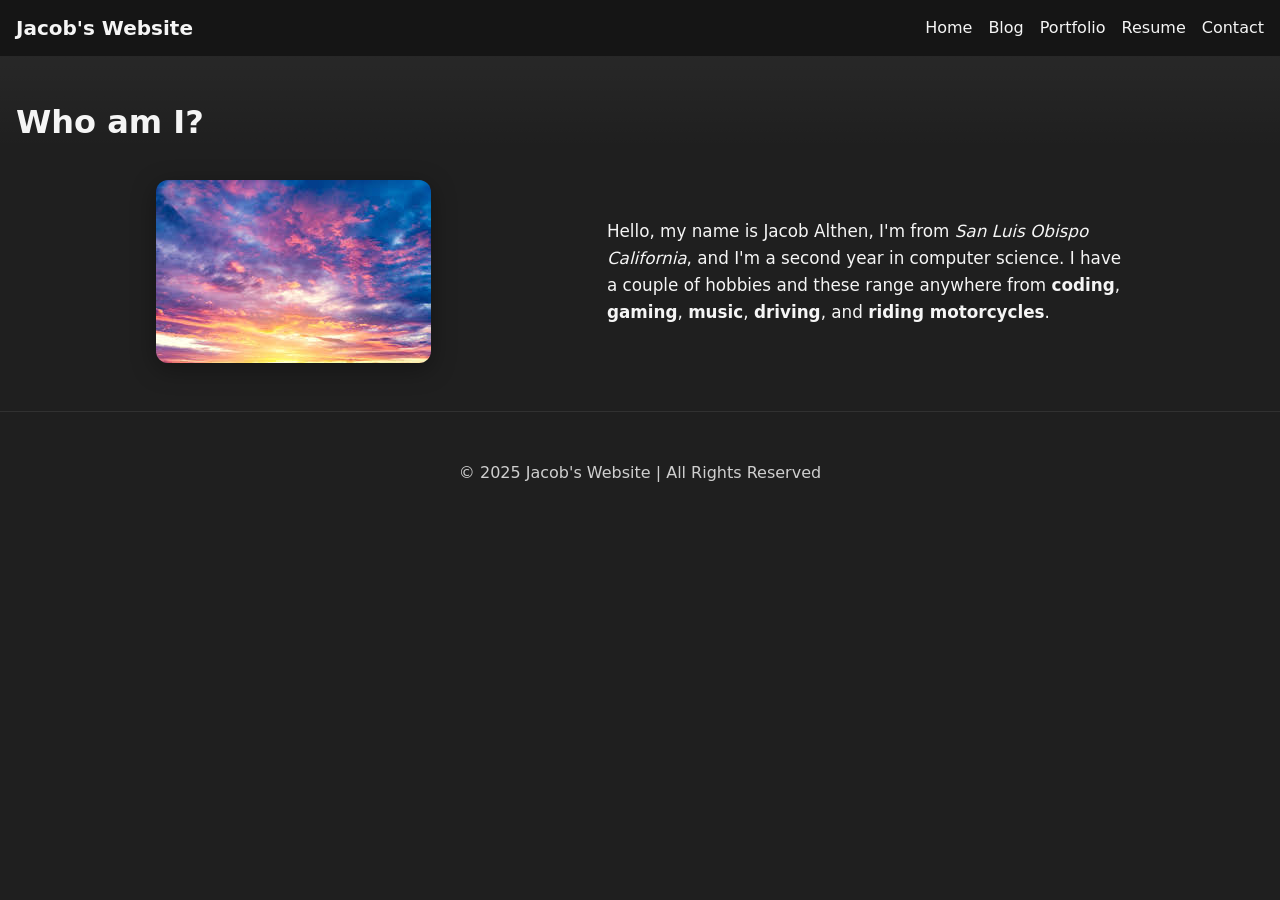
<file: index.html>
<!DOCTYPE html>
<html lang="en">
  <head>
    <meta charset="UTF-8" />
    <meta name="viewport" content="width=device-width, initial-scale=1.0" />
    <title>Jacob's Website</title>
    <link rel="stylesheet" href="styles.css" />
  </head>
  <body>
    <nav class="navbar">
      <a href="index.html">
        <h1 class="logo">Jacob's Website</h1>
      </a>
      <ul>
        <li><a href="index.html">Home</a></li>
        <li><a href="blog.html">Blog</a></li>
        <li><a href="portfolio.html">Portfolio</a></li>
        <li><a href="resume.html">Resume</a></li>
        <li><a href="contact.html">Contact</a></li>
      </ul>
    </nav>
    <header id="main-page-header">
      <h1 class="page-title">Who am I?</h1>
    </header>
    <main>
      <div class="about">
        <div class="about-image">
          <img src="sky.jpg" alt="A picture of a colorful sky." />
        </div>
        <div class="about-text">
          <p>
            Hello, my name is Jacob Althen, I'm from
            <em>San Luis Obispo California</em>, and I'm a second year in
            computer science. I have a couple of hobbies and these range
            anywhere from <strong>coding</strong>, <strong>gaming</strong>,
            <strong>music</strong>, <strong>driving</strong>, and
            <strong>riding motorcycles</strong>.
          </p>
        </div>
      </div>
    </main>
    <footer class="footer">
      <p>© 2025 Jacob's Website | All Rights Reserved</p>
    </footer>
  </body>
</html>
</file>
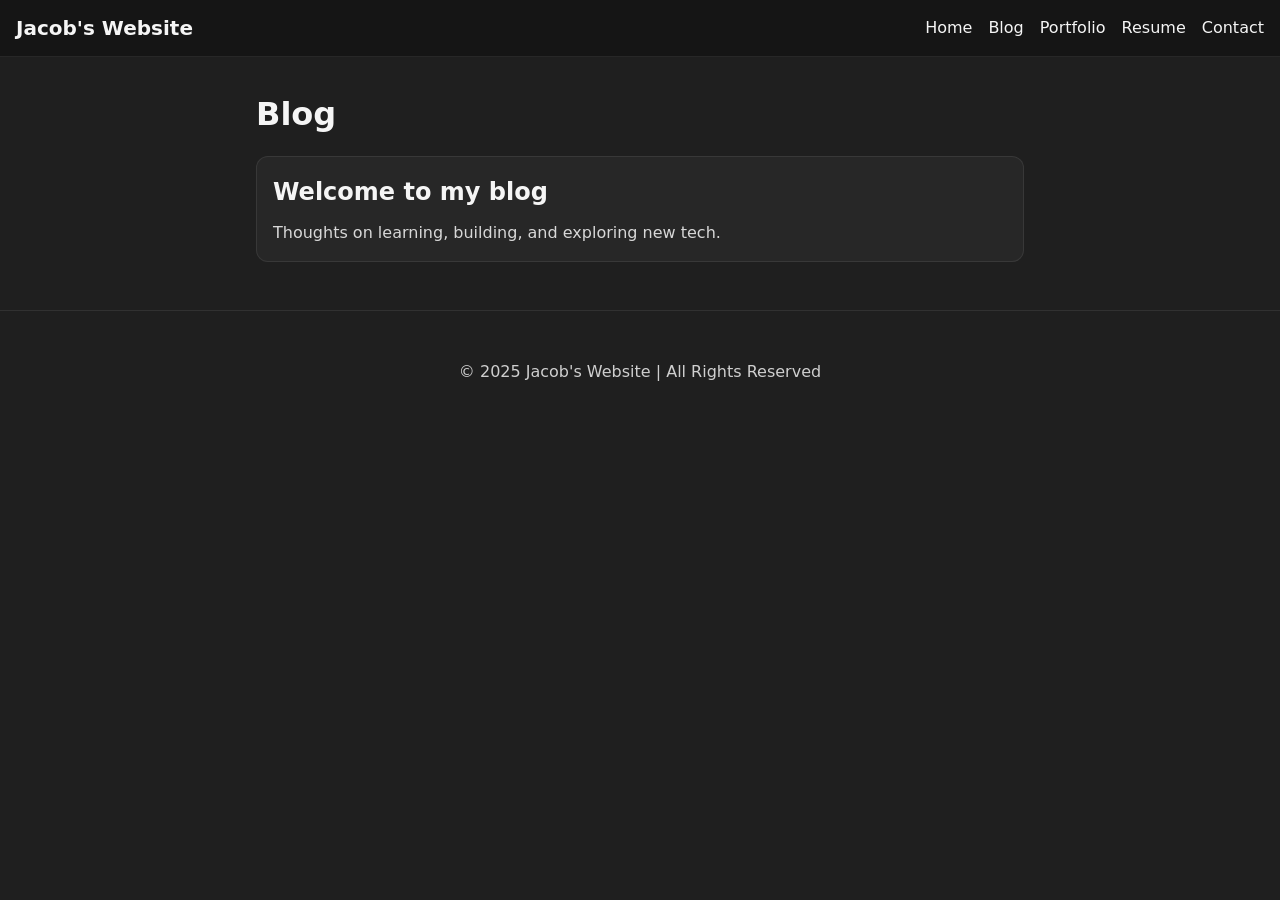
<file: blog.html>
<!DOCTYPE html>
<html lang="en">
  <head>
    <meta charset="UTF-8" />
    <meta name="viewport" content="width=device-width, initial-scale=1.0" />
    <title>Jacob's Blog</title>
    <link rel="stylesheet" href="styles.css" />
    <link rel="stylesheet" href="blog.css" />
  </head>
  <body>
    <nav class="navbar">
      <a href="index.html">
        <h1 class="logo">Jacob's Website</h1>
      </a>
      <ul>
        <li><a href="index.html">Home</a></li>
        <li><a href="blog.html">Blog</a></li>
        <li><a href="portfolio.html">Portfolio</a></li>
        <li><a href="resume.html">Resume</a></li>
        <li><a href="contact.html">Contact</a></li>
      </ul>
    </nav>
    <main>
      <h1 class="page-title">Blog</h1>
      <div class="post-list">
        <article class="post-card">
          <h2>Welcome to my blog</h2>
          <p>Thoughts on learning, building, and exploring new tech.</p>
        </article>
      </div>
    </main>
    <footer class="footer">
      <p>© 2025 Jacob's Website | All Rights Reserved</p>
    </footer>
  </body>
</html>
</file>
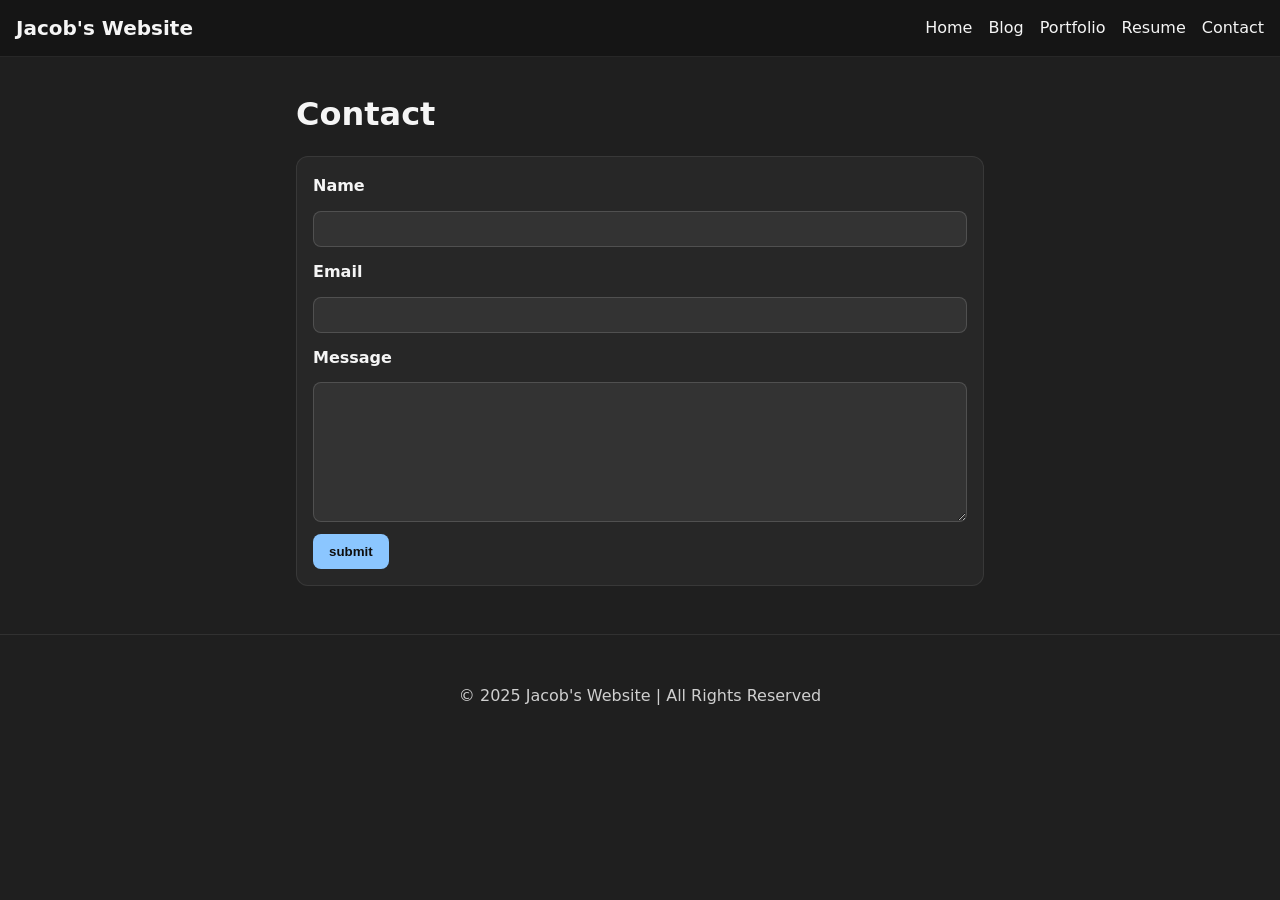
<file: contact.html>
<!DOCTYPE html>
<html lang="en">
  <head>
    <meta charset="UTF-8" />
    <meta name="viewport" content="width=device-width, initial-scale=1.0" />
    <title>Jacob's Contact</title>
    <link rel="stylesheet" href="styles.css" />
    <link rel="stylesheet" href="contact.css" />
  </head>
  <body>
    <nav class="navbar">
      <a href="index.html">
        <h1 class="logo">Jacob's Website</h1>
      </a>
      <ul>
        <li><a href="index.html">Home</a></li>
        <li><a href="blog.html">Blog</a></li>
        <li><a href="portfolio.html">Portfolio</a></li>
        <li><a href="resume.html">Resume</a></li>
        <li><a href="contact.html">Contact</a></li>
      </ul>
    </nav>
    <main>
      <h1 class="page-title">Contact</h1>
      <form id="contact-form">
        <label for="name">Name</label>
        <input type="text" name="name" id="name" />
        <label for="email">Email</label>
        <input type="email" name="email" id="email" />
        <label for="message">Message</label>
        <textarea name="message" id="message"></textarea>
        <input type="submit" value="submit" />
      </form>
    </main>
    <footer class="footer">
      <p>© 2025 Jacob's Website | All Rights Reserved</p>
    </footer>
  </body>
</html>
</file>
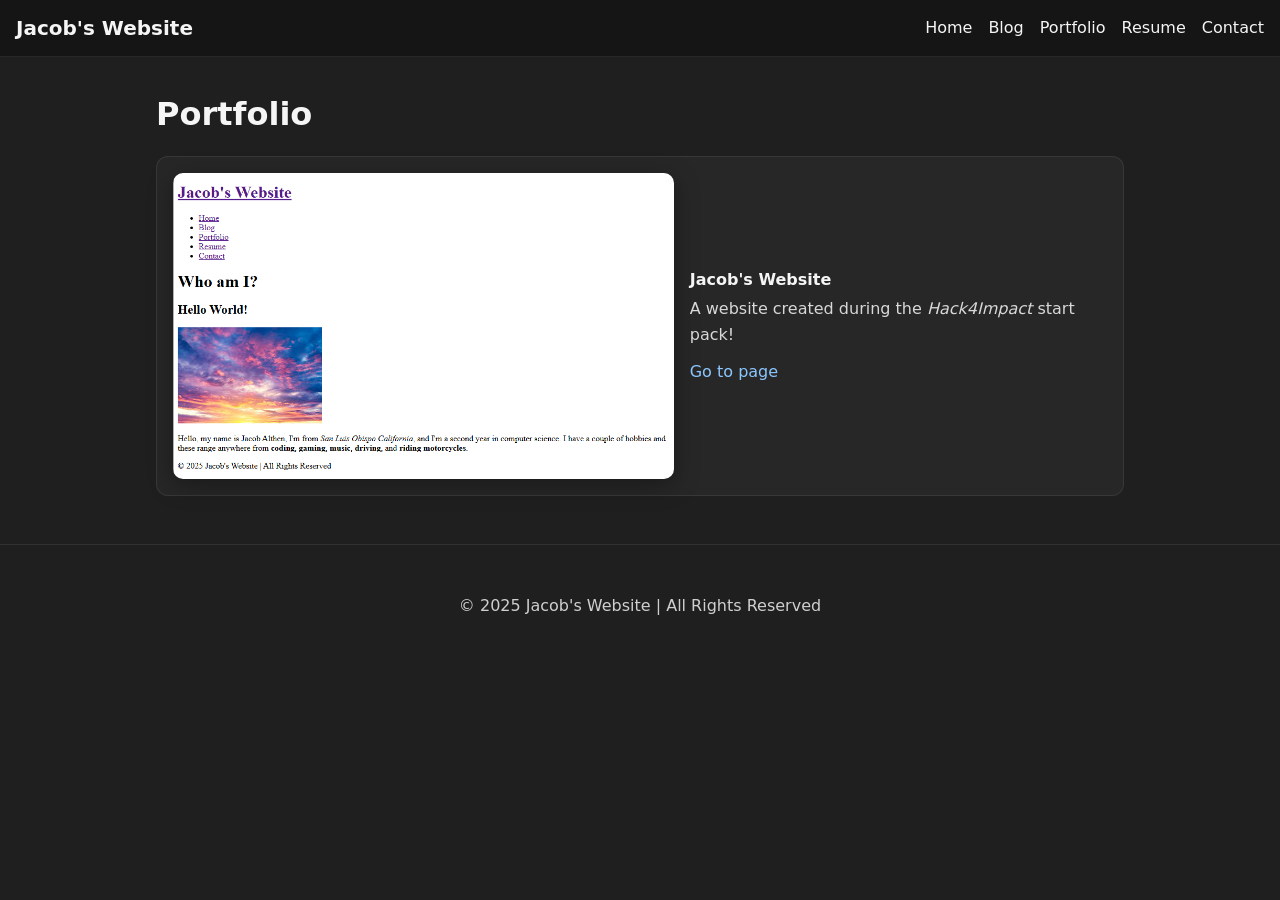
<file: portfolio.html>
<!DOCTYPE html>
<html lang="en">
  <head>
    <meta charset="UTF-8" />
    <meta name="viewport" content="width=device-width, initial-scale=1.0" />
    <title>Jacob's Portfolio</title>
    <link rel="stylesheet" href="styles.css" />
    <link rel="stylesheet" href="portfolio.css" />
  </head>
  <body>
    <nav class="navbar">
      <a href="index.html">
        <h1 class="logo">Jacob's Website</h1>
      </a>
      <ul>
        <li><a href="index.html">Home</a></li>
        <li><a href="blog.html">Blog</a></li>
        <li><a href="portfolio.html">Portfolio</a></li>
        <li><a href="resume.html">Resume</a></li>
        <li><a href="contact.html">Contact</a></li>
      </ul>
    </nav>
    <main>
      <h1 class="page-title">Portfolio</h1>
      <div class="project">
        <a href="index.html">
          <img
            src="homepage.png"
            alt="screenshot of the homepage of this website"
          />
        </a>
        <div class="project-details">
          <p class="project-name">Jacob's Website</p>
          <p class="project-description">
            A website created during the <em>Hack4Impact</em> start pack!
          </p>
          <a href="index.html">Go to page</a>
        </div>
      </div>
    </main>
    <footer class="footer">
      <p>© 2025 Jacob's Website | All Rights Reserved</p>
    </footer>
  </body>
</html>
</file>
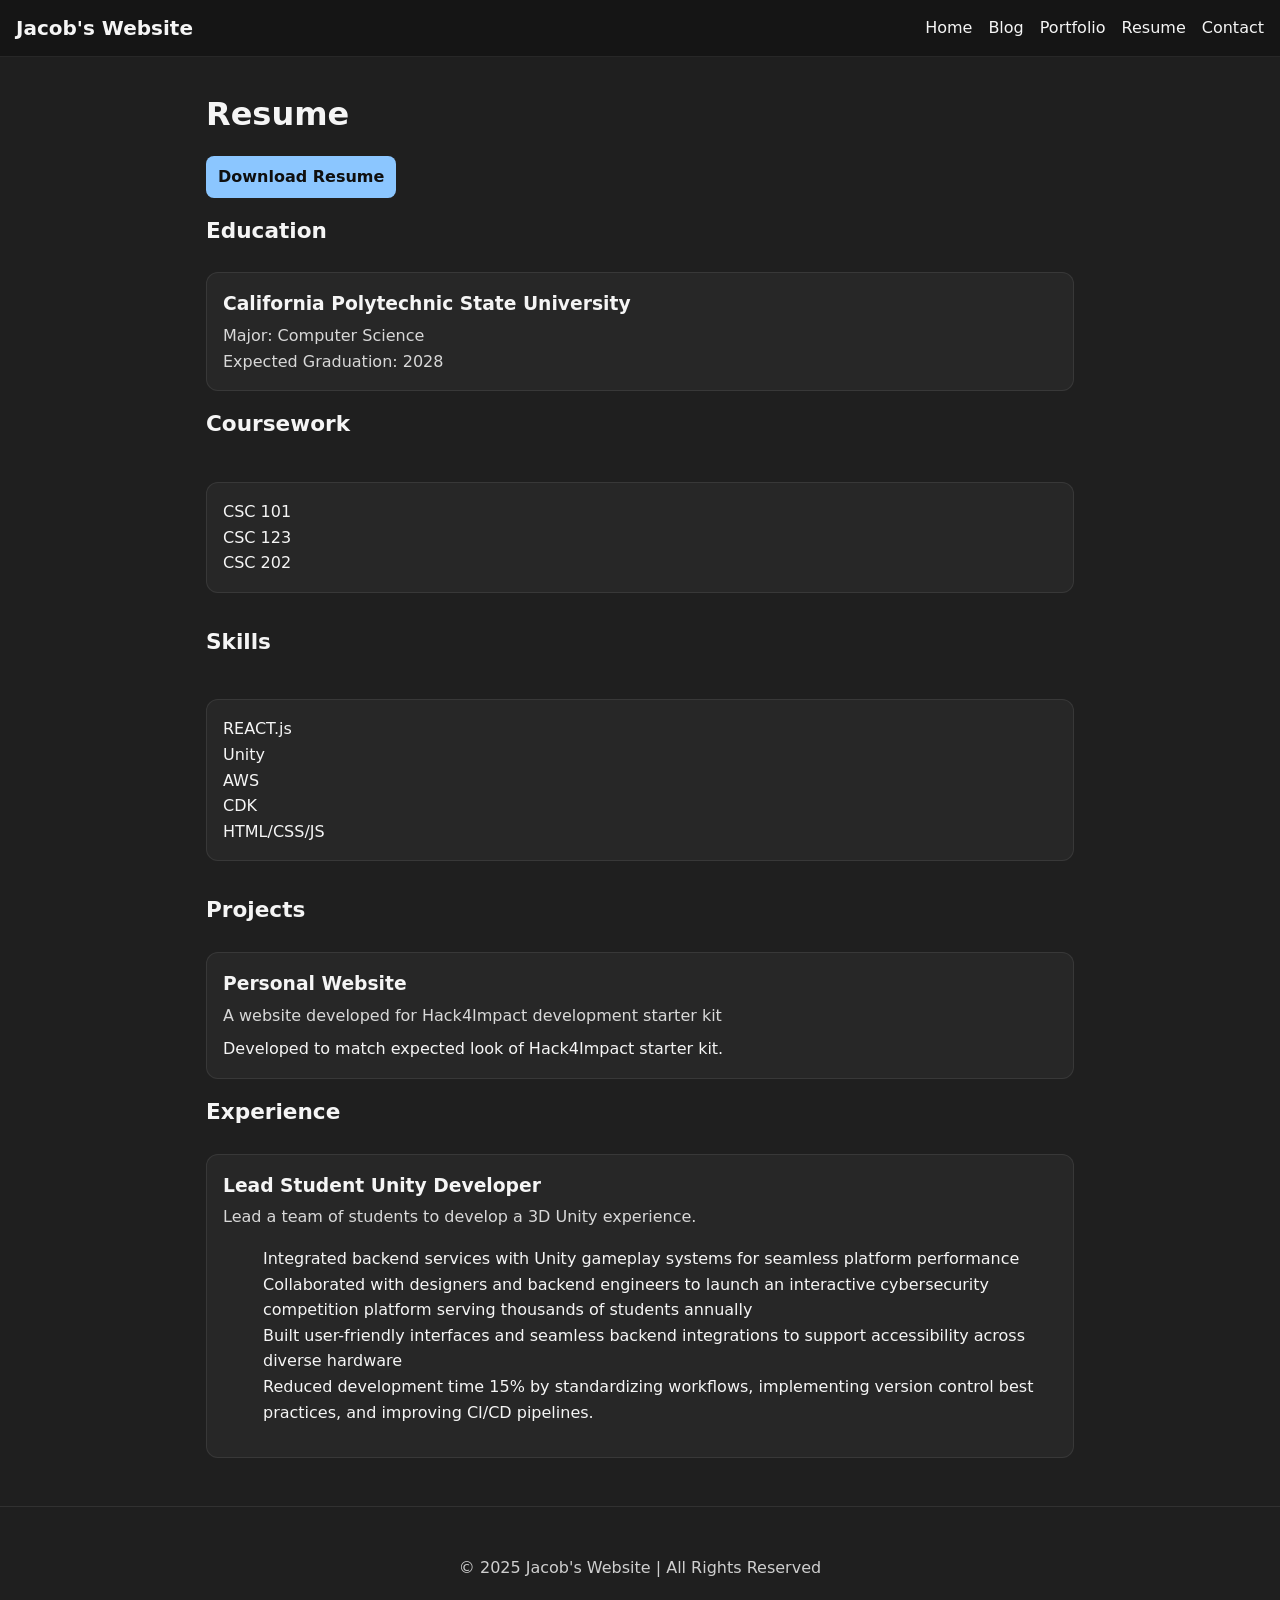
<file: resume.html>
<!DOCTYPE html>
<html lang="en">
  <head>
    <meta charset="UTF-8" />
    <meta name="viewport" content="width=device-width, initial-scale=1.0" />
    <title>Jacob's Resume</title>
    <link rel="stylesheet" href="styles.css" />
    <link rel="stylesheet" href="resume.css" />
  </head>
  <body>
    <nav class="navbar">
      <a href="index.html">
        <h1 class="logo">Jacob's Website</h1>
      </a>
      <ul>
        <li><a href="index.html">Home</a></li>
        <li><a href="blog.html">Blog</a></li>
        <li><a href="portfolio.html">Portfolio</a></li>
        <li><a href="resume.html">Resume</a></li>
        <li><a href="contact.html">Contact</a></li>
      </ul>
    </nav>
    <main>
      <h1 class="page-title">Resume</h1>
      <a href="resume.pdf" download>Download Resume</a>
      <div class="resume">
        <section class="resume">
          <h2 class="section-title">Education</h2>
          <div class="entry">
            <h3 class="entry-title">California Polytechnic State University</h3>
            <p class="entry-info">
              Major: Computer Science<br />Expected Graduation: 2028
            </p>
          </div>
        </section>
        <section class="resume">
          <h2 class="section-title">Coursework</h2>
          <ul class="course-list">
            <li>CSC 101</li>
            <li>CSC 123</li>
            <li>CSC 202</li>
          </ul>
        </section>
        <section class="resume">
          <h2 class="section-title">Skills</h2>
          <ul class="course-list">
            <li>REACT.js</li>
            <li>Unity</li>
            <li>AWS</li>
            <li>CDK</li>
            <li>HTML/CSS/JS</li>
          </ul>
        </section>
        <section class="resume">
          <h2 class="section-title">Projects</h2>
          <div class="entry">
            <h3 class="entry-title">Personal Website</h3>
            <p class="entry-info">
              A website developed for Hack4Impact development starter kit
            </p>
            <p class="entry-description">
              Developed to match expected look of Hack4Impact starter kit.
            </p>
          </div>
        </section>
        <section class="resume">
          <h2 class="section-title">Experience</h2>
          <div class="entry">
            <h3 class="entry-title">Lead Student Unity Developer</h3>
            <p class="entry-info">
              Lead a team of students to develop a 3D Unity experience.
            </p>
            <div class="entry-description">
              <ul>
                <li>
                  Integrated backend services with Unity gameplay systems for
                  seamless platform performance
                </li>
                <li>
                  Collaborated with designers and backend engineers to launch an
                  interactive cybersecurity competition platform serving
                  thousands of students annually
                </li>
                <li>
                  Built user-friendly interfaces and seamless backend
                  integrations to support accessibility across diverse hardware
                </li>
                <li>
                  Reduced development time 15% by standardizing workflows,
                  implementing version control best practices, and improving
                  CI/CD pipelines.
                </li>
              </ul>
            </div>
          </div>
        </section>
      </div>
    </main>
    <footer class="footer">
      <p>© 2025 Jacob's Website | All Rights Reserved</p>
    </footer>
  </body>
</html>
</file>
<file: styles.css>
/* Global reset and base typography */
* {
  box-sizing: border-box;
}

html, body {
  margin: 0;
  padding: 0;
}

body {
  background-color: #1f1f1f;
  color: #f5f5f5;
  font-family: system-ui, -apple-system, Segoe UI, Roboto, Helvetica, Arial, sans-serif;
  line-height: 1.6;
  overflow-x: hidden;
}

img {
  max-width: 100%;
  height: auto;
  display: block;
}

a {
  color: #8bc6ff;
  text-decoration: none;
}

a:hover {
  text-decoration: underline;
}

/* Layout */
main {
  max-width: 1000px;
  margin: 2rem auto;
  padding: 0 1rem;
}

/* Navbar */
nav.navbar {
  position: sticky;
  top: 0;
  z-index: 100;
  display: flex;
  flex-direction: row;
  width: 100%;
  justify-content: space-between;
  align-items: center;
  padding: 0.75rem 1rem;
  background: rgba(20, 20, 20, 0.9);
  border-bottom: 1px solid rgba(255, 255, 255, 0.08);
  backdrop-filter: saturate(120%) blur(6px);
}

nav.navbar .logo {
  margin: 0;
  font-size: 1.25rem;
}

nav.navbar ul {
  list-style: none;
  margin: 0;
  padding: 0;
  display: flex;
  gap: 1rem;
}

nav.navbar ul li {
  display: inline;
}

nav.navbar ul li a,
nav.navbar > a {
  color: #f5f5f5;
  text-decoration: none;
}

nav.navbar ul li a:hover,
nav.navbar > a:hover {
  color: #8bc6ff;
}

/* Page titles */
.page-title {
  margin: 0 0 1rem 0;
  font-size: 2rem;
}

header#main-page-header {
  background: linear-gradient(180deg, rgba(255, 255, 255, 0.04), rgba(255, 255, 255, 0));
  padding: 2.5rem 1rem 0 1rem;
}

/* Home/About section */
.about {
  display: grid;
  grid-template-columns: 1fr;
  gap: 1.25rem;
}

@media (min-width: 720px) {
  .about {
    grid-template-columns: 1fr 1.2fr;
    align-items: center;
  }
}

.about-image img {
  border-radius: 12px;
  box-shadow: 0 6px 24px rgba(0, 0, 0, 0.35);
}

.about-text p {
  margin: 0;
  font-size: 1.05rem;
}

/* Cards / utilities */
.card {
  background: rgba(255, 255, 255, 0.04);
  border: 1px solid rgba(255, 255, 255, 0.08);
  border-radius: 12px;
  padding: 1rem;
}

.btn {
  display: inline-block;
  background: #8bc6ff;
  color: #0f0f0f;
  border: none;
  border-radius: 8px;
  padding: 0.6rem 1rem;
  font-weight: 600;
  cursor: pointer;
}

.btn:hover {
  filter: brightness(1.05);
}

/* Simple container and spacing utilities */
.container {
  max-width: 1000px;
  margin: 0 auto;
  padding: 0 1rem;
}

.grid-2 {
  display: grid;
  grid-template-columns: 1fr;
  gap: 1rem;
}

@media (min-width: 720px) {
  .grid-2 {
    grid-template-columns: 1fr 1fr;
  }
}

/* Footer */
.footer {
  text-align: center;
  padding: 2rem 1rem;
  border-top: 1px solid rgba(255, 255, 255, 0.08);
  margin-top: 3rem;
  color: #cfcfcf;
}
</file>
<file: blog.css>
/* Blog specific styles */

main {
  max-width: 800px;
}

.post-list {
  display: grid;
  gap: 1rem;
}

.post-card {
  background: rgba(255, 255, 255, 0.04);
  border: 1px solid rgba(255, 255, 255, 0.08);
  border-radius: 12px;
  padding: 1rem;
}

.post-card h2 {
  margin: 0 0 0.5rem 0;
}

.post-card p {
  margin: 0.25rem 0 0 0;
  color: #d8d8d8;
}
</file>
<file: contact.css>
/* Contact page styles */

main {
  max-width: 720px;
}

form#contact-form {
  background: rgba(255, 255, 255, 0.04);
  border: 1px solid rgba(255, 255, 255, 0.08);
  border-radius: 12px;
  padding: 1rem;
  display: grid;
  gap: 0.75rem;
}

label {
  font-weight: 600;
}

input[type="text"],
input[type="email"],
textarea {
  width: 100%;
  padding: 0.6rem 0.75rem;
  border-radius: 8px;
  border: 1px solid rgba(255, 255, 255, 0.14);
  background: rgba(255, 255, 255, 0.06);
  color: #f5f5f5;
}

textarea {
  min-height: 140px;
}

input[type="submit"] {
  background: #8bc6ff;
  color: #0f0f0f;
  border: none;
  border-radius: 8px;
  padding: 0.6rem 1rem;
  font-weight: 600;
  cursor: pointer;
  justify-self: start;
}

input[type="submit"]:hover {
  filter: brightness(1.05);
}
</file>
<file: portfolio.css>
/* Portfolio page styles */

main {
  max-width: 1000px;
}

.project {
  display: grid;
  grid-template-columns: 1fr;
  gap: 1rem;
  background: rgba(255, 255, 255, 0.04);
  border: 1px solid rgba(255, 255, 255, 0.08);
  border-radius: 12px;
  padding: 1rem;
}

@media (min-width: 720px) {
  .project {
    grid-template-columns: 1.2fr 1fr;
    align-items: center;
  }
}

.project img {
  border-radius: 10px;
  box-shadow: 0 6px 24px rgba(0, 0, 0, 0.35);
}

.project-details .project-name {
  font-weight: 700;
  margin: 0 0 0.25rem 0;
}

.project-details .project-description {
  margin: 0 0 0.75rem 0;
  color: #d8d8d8;
}
</file>
<file: resume.css>
/* Resume page styles */

main {
  max-width: 900px;
}

.resume {
  display: grid;
  gap: 1rem;
}

.section-title {
  margin: 0 0 0.5rem 0;
  font-size: 1.35rem;
}

.entry,
.course-list {
  background: rgba(255, 255, 255, 0.04);
  border: 1px solid rgba(255, 255, 255, 0.08);
  border-radius: 12px;
  padding: 1rem;
}

.entry-title {
  margin: 0 0 0.25rem 0;
}

.entry-info {
  margin: 0;
  color: #d8d8d8;
}

.entry-description {
  margin: 0.5rem 0 0 0;
}

a[download] {
  display: inline-block;
  margin-bottom: 1rem;
  background: #8bc6ff;
  color: #0f0f0f;
  border-radius: 8px;
  padding: 0.5rem 0.75rem;
  font-weight: 600;
}

ul {
    list-style-type: none;
}
</file>
